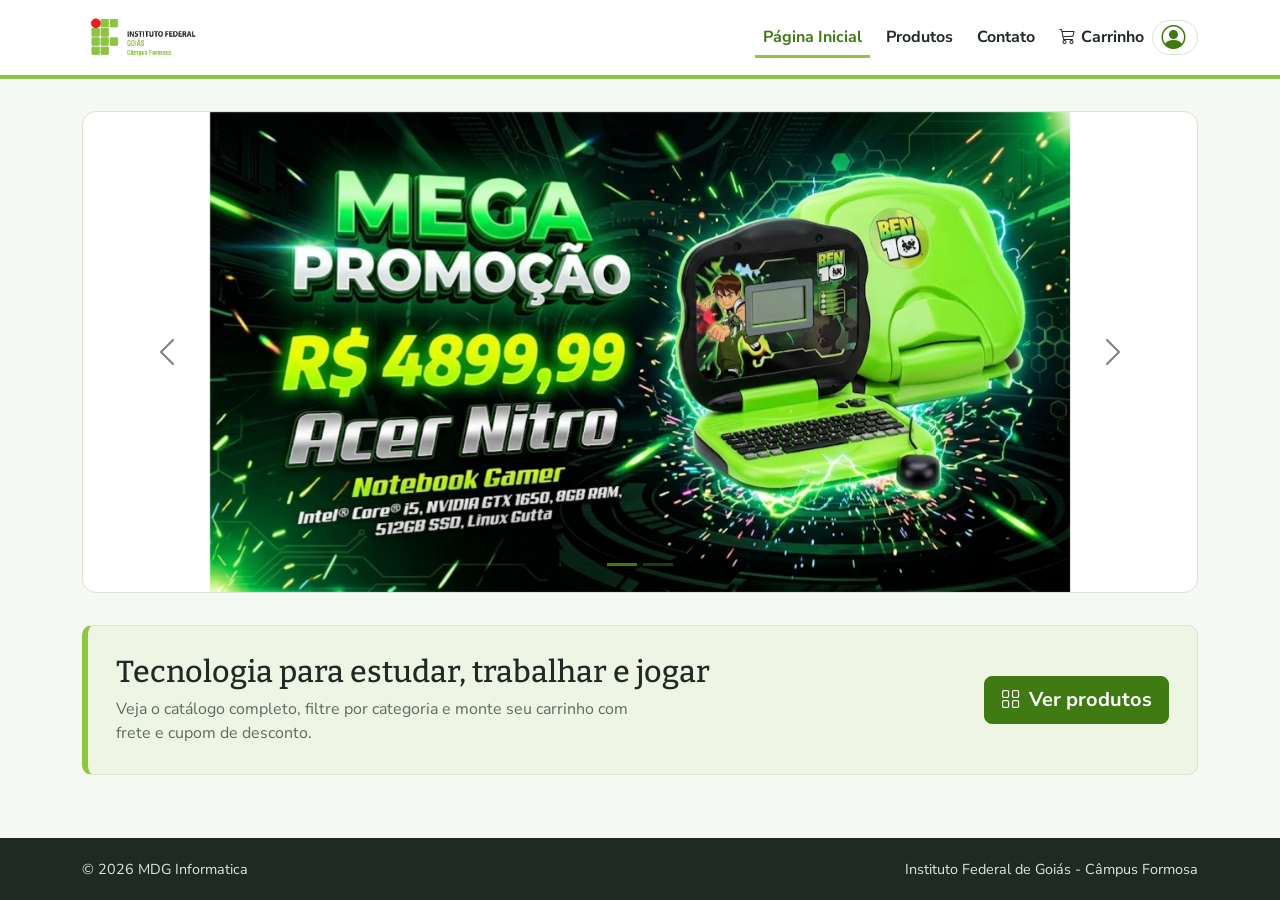
<file: meu-ecommerce/index.html>
<!DOCTYPE html>
<html lang="pt-BR">
<head>
    <meta charset="UTF-8">
    <meta name="viewport" content="width=device-width, initial-scale=1.0">
    <title>Página Inicial - MDG Informatica</title>
    <link href="https://cdn.jsdelivr.net/npm/bootstrap@5.3.3/dist/css/bootstrap.min.css" rel="stylesheet">
    <link href="https://cdn.jsdelivr.net/npm/bootstrap-icons@1.11.3/font/bootstrap-icons.min.css" rel="stylesheet">
    <link rel="preconnect" href="https://fonts.googleapis.com">
    <link rel="preconnect" href="https://fonts.gstatic.com" crossorigin>
    <link href="https://fonts.googleapis.com/css2?family=Bitter:wght@600;700&family=Nunito+Sans:wght@400;600;700&display=swap" rel="stylesheet">
    <link href="css/styles.css" rel="stylesheet">
</head>
<body data-pagina="index">
    <header id="cabecalho"></header>

    <main class="container conteudo">
        <section class="carrossel" aria-label="Destaques">
            <div id="carrossel-destaques" class="carousel slide" data-bs-ride="carousel">
                <div class="carousel-indicators">
                    <button type="button" data-bs-target="#carrossel-destaques" data-bs-slide-to="0" class="active" aria-current="true" aria-label="Destaque 1"></button>
                    <button type="button" data-bs-target="#carrossel-destaques" data-bs-slide-to="1" aria-label="Destaque 2"></button>
                </div>
                <div class="carousel-inner">
                    <div class="carousel-item active" data-bs-interval="3500">
                        <img src="img/imgtela.jpg" class="d-block w-100" alt="Destaque da loja 1">
                    </div>
                    <div class="carousel-item" data-bs-interval="3500">
                        <img src="img/imgtela1.jpg" class="d-block w-100" alt="Destaque da loja 2">
                    </div>
                </div>
                <button class="carousel-control-prev" type="button" data-bs-target="#carrossel-destaques" data-bs-slide="prev">
                    <span class="carousel-control-prev-icon" aria-hidden="true"></span>
                    <span class="visually-hidden">Anterior</span>
                </button>
                <button class="carousel-control-next" type="button" data-bs-target="#carrossel-destaques" data-bs-slide="next">
                    <span class="carousel-control-next-icon" aria-hidden="true"></span>
                    <span class="visually-hidden">Próximo</span>
                </button>
            </div>
        </section>
        <section class="chamada-inicial">
            <div>
                <h1>Tecnologia para estudar, trabalhar e jogar</h1>
                <p>Veja o catálogo completo, filtre por categoria e monte seu carrinho com frete e cupom de desconto.</p>
            </div>
            <a class="btn btn-mdg btn-lg" href="produtos.html"><i class="bi bi-grid me-2"></i>Ver produtos</a>
        </section>
    </main>

    <footer id="rodape" class="rodape"></footer>

    <script src="https://cdn.jsdelivr.net/npm/bootstrap@5.3.3/dist/js/bootstrap.bundle.min.js"></script>
    <script src="js/scripts.js"></script>
    <script>
        document.addEventListener('DOMContentLoaded', iniciarPagina);
    </script>
</body>
</html>
</file>
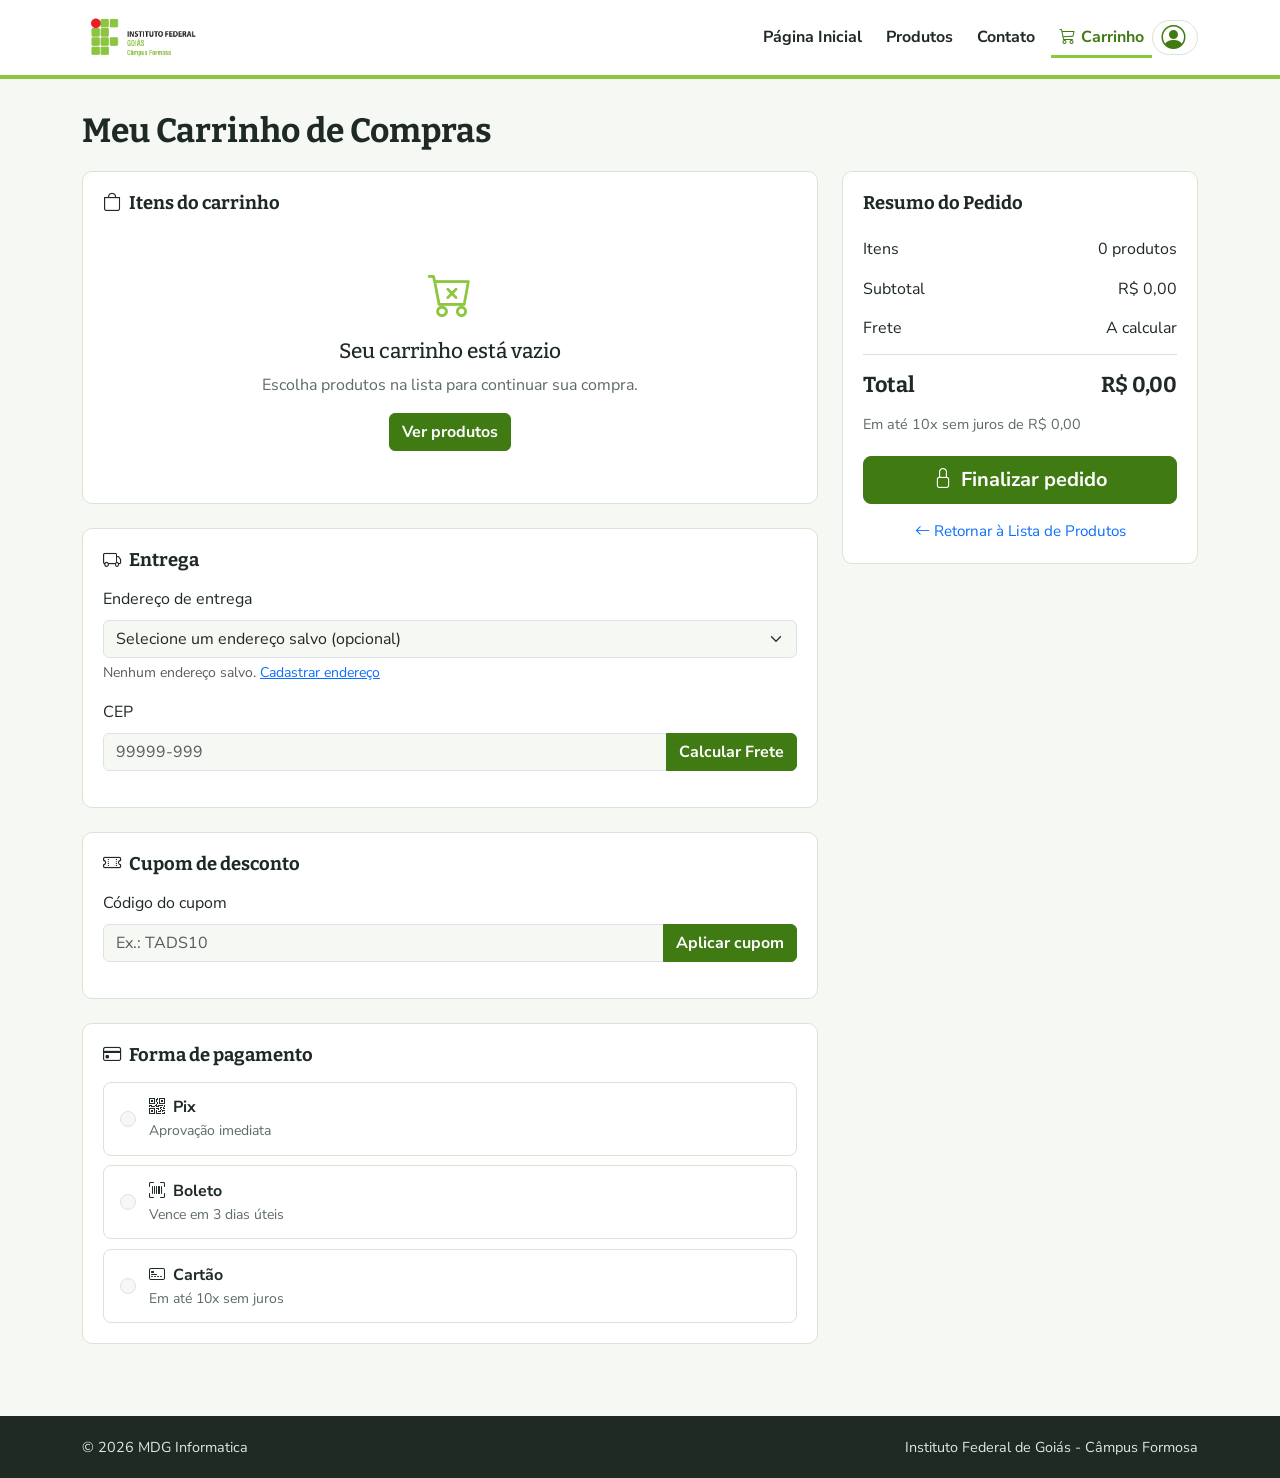
<file: meu-ecommerce/carrinho.html>
<!DOCTYPE html>
<html lang="pt-BR">
<head>
    <meta charset="UTF-8">
    <meta name="viewport" content="width=device-width, initial-scale=1.0">
    <title>Carrinho - MDG Informatica</title>
    <link href="https://cdn.jsdelivr.net/npm/bootstrap@5.3.3/dist/css/bootstrap.min.css" rel="stylesheet">
    <link href="https://cdn.jsdelivr.net/npm/bootstrap-icons@1.11.3/font/bootstrap-icons.min.css" rel="stylesheet">
    <link rel="preconnect" href="https://fonts.googleapis.com">
    <link rel="preconnect" href="https://fonts.gstatic.com" crossorigin>
    <link href="https://fonts.googleapis.com/css2?family=Bitter:wght@600;700&family=Nunito+Sans:wght@400;600;700&display=swap" rel="stylesheet">
    <link href="css/styles.css" rel="stylesheet">
</head>
<body data-pagina="carrinho">
    <header id="cabecalho"></header>

    <main class="container conteudo">
        <h1 class="titulo-pagina">Meu Carrinho de Compras</h1>

        <div class="row g-4">
            <div class="col-lg-8">
                <section class="painel mb-4" aria-labelledby="titulo-itens">
                    <h2 class="titulo-painel" id="titulo-itens"><i class="bi bi-bag me-2"></i>Itens do carrinho</h2>
                    <div id="lista-carrinho"></div>
                </section>

                <section class="painel mb-4" aria-labelledby="titulo-entrega">
                    <h2 class="titulo-painel" id="titulo-entrega"><i class="bi bi-truck me-2"></i>Entrega</h2>
                    <div class="mb-3">
                        <label for="endereco-entrega" class="form-label">Endereço de entrega</label>
                        <select id="endereco-entrega" class="form-select">
                            <option value="">Selecione um endereço salvo (opcional)</option>
                        </select>
                        <div class="form-text" id="dica-enderecos">Nenhum endereço salvo. <a href="enderecos.html">Cadastrar endereço</a></div>
                    </div>
                    <label for="cep-entrega" class="form-label">CEP</label>
                    <div class="input-group">
                        <input type="text" id="cep-entrega" class="form-control" placeholder="99999-999" inputmode="numeric" maxlength="9" autocomplete="postal-code">
                        <button type="button" class="btn btn-mdg" id="botao-calcular-frete">Calcular Frete</button>
                    </div>
                    <div id="alerta-frete" class="mt-3" aria-live="polite"></div>
                    <div id="opcoes-frete" class="lista-opcoes mt-3"></div>
                </section>

                <section class="painel mb-4" aria-labelledby="titulo-cupom">
                    <h2 class="titulo-painel" id="titulo-cupom"><i class="bi bi-ticket-perforated me-2"></i>Cupom de desconto</h2>
                    <label for="campo-cupom" class="form-label">Código do cupom</label>
                    <div class="input-group">
                        <input type="text" id="campo-cupom" class="form-control" placeholder="Ex.: TADS10" autocomplete="off">
                        <button type="button" class="btn btn-mdg" id="botao-aplicar-cupom">Aplicar cupom</button>
                    </div>
                    <div id="alerta-cupom" class="mt-3" aria-live="polite"></div>
                    <div id="cupom-aplicado" class="cupom-aplicado mt-3" hidden>
                        <span><i class="bi bi-check-circle-fill me-2"></i><span id="cupom-aplicado-texto"></span></span>
                        <button type="button" class="btn btn-link btn-sm text-danger p-0" id="botao-remover-cupom">Remover cupom</button>
                    </div>
                </section>

                <section class="painel mb-4" aria-labelledby="titulo-pagamento">
                    <h2 class="titulo-painel" id="titulo-pagamento"><i class="bi bi-credit-card me-2"></i>Forma de pagamento</h2>
                    <div class="lista-opcoes">
                        <label class="opcao-selecionavel" for="pagamento-pix">
                            <input class="form-check-input" type="radio" name="pagamento" id="pagamento-pix" value="pix">
                            <span class="opcao-texto"><strong><i class="bi bi-qr-code me-2"></i>Pix</strong><small>Aprovação imediata</small></span>
                        </label>
                        <label class="opcao-selecionavel" for="pagamento-boleto">
                            <input class="form-check-input" type="radio" name="pagamento" id="pagamento-boleto" value="boleto">
                            <span class="opcao-texto"><strong><i class="bi bi-upc-scan me-2"></i>Boleto</strong><small>Vence em 3 dias úteis</small></span>
                        </label>
                        <label class="opcao-selecionavel" for="pagamento-cartao">
                            <input class="form-check-input" type="radio" name="pagamento" id="pagamento-cartao" value="cartao">
                            <span class="opcao-texto"><strong><i class="bi bi-credit-card-2-front me-2"></i>Cartão</strong><small>Em até 10x sem juros</small></span>
                        </label>
                    </div>
                    <div id="area-cartao" class="mt-3" hidden>
                        <label for="numero-cartao" class="form-label">Número do cartão</label>
                        <input type="text" id="numero-cartao" class="form-control" placeholder="0000 0000 0000 0000" inputmode="numeric" autocomplete="cc-number">
                    </div>
                </section>
            </div>

            <aside class="col-lg-4">
                <section class="painel resumo-pedido" aria-labelledby="titulo-resumo">
                    <h2 class="titulo-painel" id="titulo-resumo">Resumo do Pedido</h2>
                    <div class="linha-resumo"><span>Itens</span><span id="resumo-quantidade">0 produtos</span></div>
                    <div class="linha-resumo"><span>Subtotal</span><span id="resumo-subtotal">R$ 0,00</span></div>
                    <div class="linha-resumo"><span>Frete</span><span id="resumo-frete">A calcular</span></div>
                    <div class="linha-resumo linha-desconto" id="linha-desconto" hidden><span id="resumo-desconto-rotulo">Desconto</span><span id="resumo-desconto">R$ 0,00</span></div>
                    <div class="linha-resumo linha-total"><span>Total</span><span id="resumo-total">R$ 0,00</span></div>
                    <p class="parcelamento" id="resumo-parcelas">Em até 10x sem juros de R$ 0,00</p>
                    <div id="alerta-checkout" aria-live="polite"></div>
                    <button type="button" class="btn btn-mdg btn-lg w-100 mb-3" id="botao-finalizar"><i class="bi bi-lock me-2"></i>Finalizar pedido</button>
                    <a href="produtos.html" class="link-voltar"><i class="bi bi-arrow-left me-1"></i>Retornar à Lista de Produtos</a>
                </section>
            </aside>
        </div>
    </main>

    <footer id="rodape" class="rodape"></footer>

    <script src="https://cdn.jsdelivr.net/npm/bootstrap@5.3.3/dist/js/bootstrap.bundle.min.js"></script>
    <script src="js/scripts.js"></script>
    <script>
        document.addEventListener('DOMContentLoaded', iniciarPagina);
    </script>
</body>
</html>
</file>
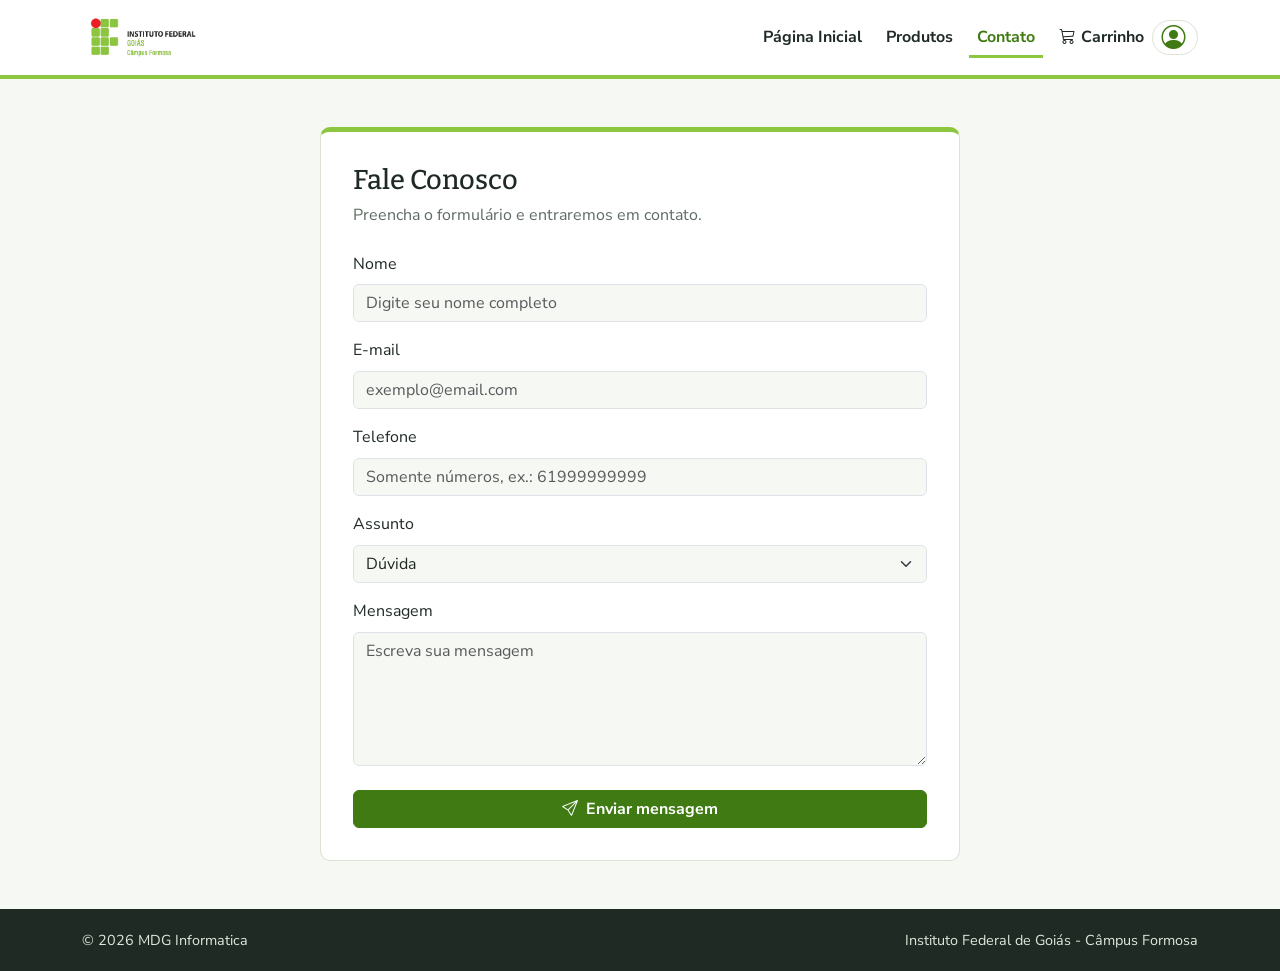
<file: meu-ecommerce/contato.html>
<!DOCTYPE html>
<html lang="pt-BR">
<head>
    <meta charset="UTF-8">
    <meta name="viewport" content="width=device-width, initial-scale=1.0">
    <title>Contato - MDG Informatica</title>
    <link href="https://cdn.jsdelivr.net/npm/bootstrap@5.3.3/dist/css/bootstrap.min.css" rel="stylesheet">
    <link href="https://cdn.jsdelivr.net/npm/bootstrap-icons@1.11.3/font/bootstrap-icons.min.css" rel="stylesheet">
    <link rel="preconnect" href="https://fonts.googleapis.com">
    <link rel="preconnect" href="https://fonts.gstatic.com" crossorigin>
    <link href="https://fonts.googleapis.com/css2?family=Bitter:wght@600;700&family=Nunito+Sans:wght@400;600;700&display=swap" rel="stylesheet">
    <link href="css/styles.css" rel="stylesheet">
</head>
<body data-pagina="contato">
    <header id="cabecalho"></header>

    <main class="container conteudo">
        <section class="caixa-formulario caixa-larga">
            <h1>Fale Conosco</h1>
            <p class="subtitulo">Preencha o formulário e entraremos em contato.</p>
            <form action="sucesso-contato.html" method="GET">
                <div class="mb-3">
                    <label for="nome" class="form-label">Nome</label>
                    <input type="text" id="nome" name="nome" class="form-control" placeholder="Digite seu nome completo" required>
                </div>
                <div class="mb-3">
                    <label for="email" class="form-label">E-mail</label>
                    <input type="email" id="email" name="email" class="form-control" placeholder="exemplo@email.com" required>
                </div>
                <div class="mb-3">
                    <label for="telefone" class="form-label">Telefone</label>
                    <input type="tel" id="telefone" name="telefone" class="form-control" placeholder="Somente números, ex.: 61999999999" pattern="[0-9]{10,11}">
                </div>
                <div class="mb-3">
                    <label for="assunto" class="form-label">Assunto</label>
                    <select id="assunto" name="assunto" class="form-select">
                        <option value="duvida">Dúvida</option>
                        <option value="sugestao">Sugestão</option>
                        <option value="reclamacao">Reclamação</option>
                        <option value="outro">Outro</option>
                    </select>
                </div>
                <div class="mb-4">
                    <label for="mensagem" class="form-label">Mensagem</label>
                    <textarea id="mensagem" name="mensagem" rows="5" class="form-control" placeholder="Escreva sua mensagem" required></textarea>
                </div>
                <button type="submit" class="btn btn-mdg w-100"><i class="bi bi-send me-2"></i>Enviar mensagem</button>
            </form>
        </section>
    </main>

    <footer id="rodape" class="rodape"></footer>

    <script src="https://cdn.jsdelivr.net/npm/bootstrap@5.3.3/dist/js/bootstrap.bundle.min.js"></script>
    <script src="js/scripts.js"></script>
    <script>
        document.addEventListener('DOMContentLoaded', iniciarPagina);
    </script>
</body>
</html>
</file>
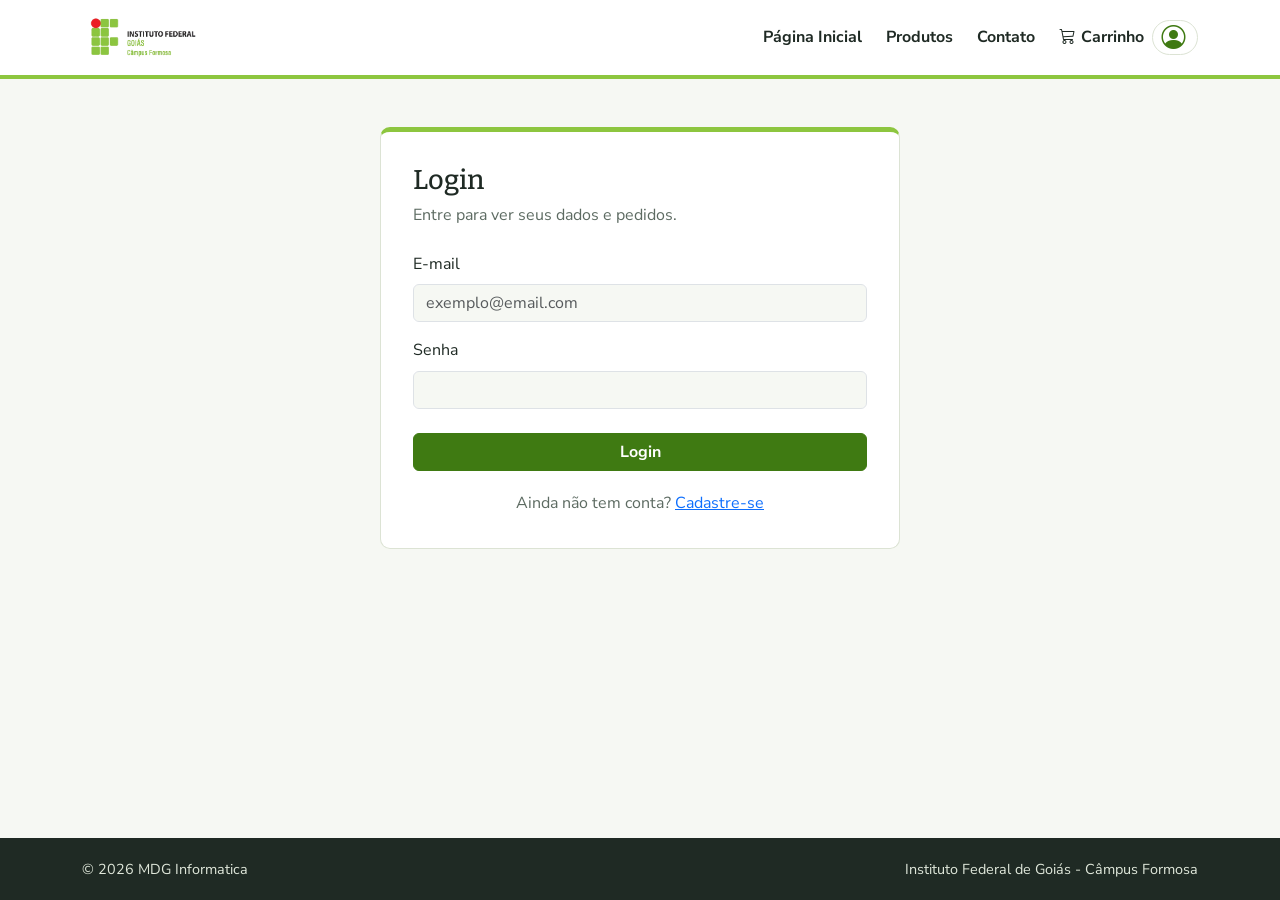
<file: meu-ecommerce/dados_pessoais.html>
<!DOCTYPE html>
<html lang="pt-BR">
<head>
    <meta charset="UTF-8">
    <meta name="viewport" content="width=device-width, initial-scale=1.0">
    <title>Meus Dados - MDG Informatica</title>
    <link href="https://cdn.jsdelivr.net/npm/bootstrap@5.3.3/dist/css/bootstrap.min.css" rel="stylesheet">
    <link href="https://cdn.jsdelivr.net/npm/bootstrap-icons@1.11.3/font/bootstrap-icons.min.css" rel="stylesheet">
    <link rel="preconnect" href="https://fonts.googleapis.com">
    <link rel="preconnect" href="https://fonts.gstatic.com" crossorigin>
    <link href="https://fonts.googleapis.com/css2?family=Bitter:wght@600;700&family=Nunito+Sans:wght@400;600;700&display=swap" rel="stylesheet">
    <link href="css/styles.css" rel="stylesheet">
</head>
<body data-pagina="dados_pessoais">
    <header id="cabecalho"></header>

    <main class="container conteudo">
        <section class="caixa-formulario">
            <h1>Meus Dados</h1>
            <p class="subtitulo">Atualize seu nome e e-mail.</p>
            <div id="alertas" aria-live="polite"></div>
            <form id="formulario-dados" novalidate>
                <div class="mb-3">
                    <label for="nome" class="form-label">Nome completo</label>
                    <input type="text" id="nome" name="nome" class="form-control" autocomplete="name">
                </div>
                <div class="mb-4">
                    <label for="email" class="form-label">E-mail</label>
                    <input type="email" id="email" name="email" class="form-control" autocomplete="email">
                </div>
                <button type="submit" class="btn btn-mdg w-100">Alterar meus dados</button>
            </form>
            <p class="rodape-formulario"><a href="enderecos.html"><i class="bi bi-geo-alt me-1"></i>Meus Endereços</a></p>
        </section>
    </main>

    <footer id="rodape" class="rodape"></footer>

    <script src="https://cdn.jsdelivr.net/npm/bootstrap@5.3.3/dist/js/bootstrap.bundle.min.js"></script>
    <script src="js/scripts.js"></script>
    <script>
        document.addEventListener('DOMContentLoaded', iniciarPagina);
    </script>
</body>
</html>
</file>
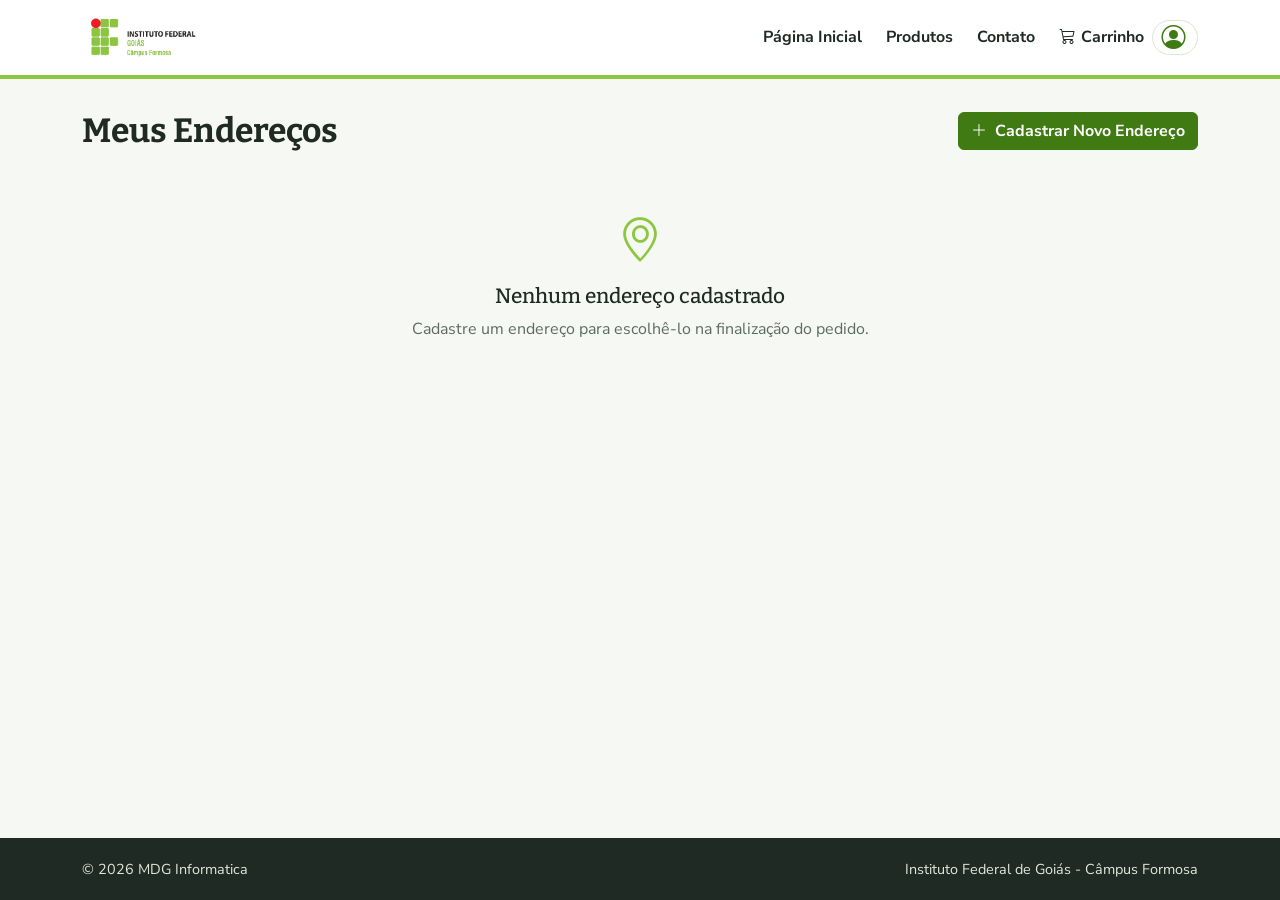
<file: meu-ecommerce/enderecos.html>
<!DOCTYPE html>
<html lang="pt-BR">
<head>
    <meta charset="UTF-8">
    <meta name="viewport" content="width=device-width, initial-scale=1.0">
    <title>Meus Endereços - MDG Informatica</title>
    <link href="https://cdn.jsdelivr.net/npm/bootstrap@5.3.3/dist/css/bootstrap.min.css" rel="stylesheet">
    <link href="https://cdn.jsdelivr.net/npm/bootstrap-icons@1.11.3/font/bootstrap-icons.min.css" rel="stylesheet">
    <link rel="preconnect" href="https://fonts.googleapis.com">
    <link rel="preconnect" href="https://fonts.gstatic.com" crossorigin>
    <link href="https://fonts.googleapis.com/css2?family=Bitter:wght@600;700&family=Nunito+Sans:wght@400;600;700&display=swap" rel="stylesheet">
    <link href="css/styles.css" rel="stylesheet">
</head>
<body data-pagina="enderecos">
    <header id="cabecalho"></header>

    <main class="container conteudo">
        <div class="d-flex flex-wrap justify-content-between align-items-center gap-3 mb-4">
            <h1 class="titulo-pagina mb-0">Meus Endereços</h1>
            <button type="button" class="btn btn-mdg" data-bs-toggle="modal" data-bs-target="#modal-endereco">
                <i class="bi bi-plus-lg me-2"></i>Cadastrar Novo Endereço
            </button>
        </div>
        <div id="lista-enderecos" class="lista-cartoes"></div>

        <div class="modal fade" id="modal-endereco" tabindex="-1" aria-labelledby="titulo-modal-endereco" aria-hidden="true">
            <div class="modal-dialog modal-dialog-centered">
                <form class="modal-content" id="formulario-endereco">
                    <div class="modal-header">
                        <h2 class="modal-title h5" id="titulo-modal-endereco">Cadastrar novo endereço</h2>
                        <button type="button" class="btn-close" data-bs-dismiss="modal" aria-label="Fechar"></button>
                    </div>
                    <div class="modal-body">
                        <div class="mb-3">
                            <label for="endereco-cep" class="form-label">CEP</label>
                            <input type="text" id="endereco-cep" name="cep" class="form-control" placeholder="99999-999" inputmode="numeric" maxlength="9" required>
                            <div class="form-text" id="status-cep" role="status" aria-live="polite"></div>
                        </div>
                        <div class="mb-3">
                            <label for="endereco-rua" class="form-label">Rua</label>
                            <input type="text" id="endereco-rua" name="rua" class="form-control" required>
                        </div>
                        <div class="row g-3">
                            <div class="col-4">
                                <label for="endereco-numero" class="form-label">Número</label>
                                <input type="text" id="endereco-numero" name="numero" class="form-control" required>
                            </div>
                            <div class="col-8">
                                <label for="endereco-cidade" class="form-label">Cidade/Estado</label>
                                <input type="text" id="endereco-cidade" name="cidadeEstado" class="form-control" placeholder="Formosa/GO" required>
                            </div>
                        </div>
                    </div>
                    <div class="modal-footer">
                        <button type="button" class="btn btn-outline-secondary" data-bs-dismiss="modal">Cancelar</button>
                        <button type="submit" class="btn btn-mdg">Salvar endereço</button>
                    </div>
                </form>
            </div>
        </div>
    </main>

    <footer id="rodape" class="rodape"></footer>

    <script src="https://cdn.jsdelivr.net/npm/bootstrap@5.3.3/dist/js/bootstrap.bundle.min.js"></script>
    <script src="js/scripts.js"></script>
    <script>
        document.addEventListener('DOMContentLoaded', iniciarPagina);
    </script>
</body>
</html>
</file>
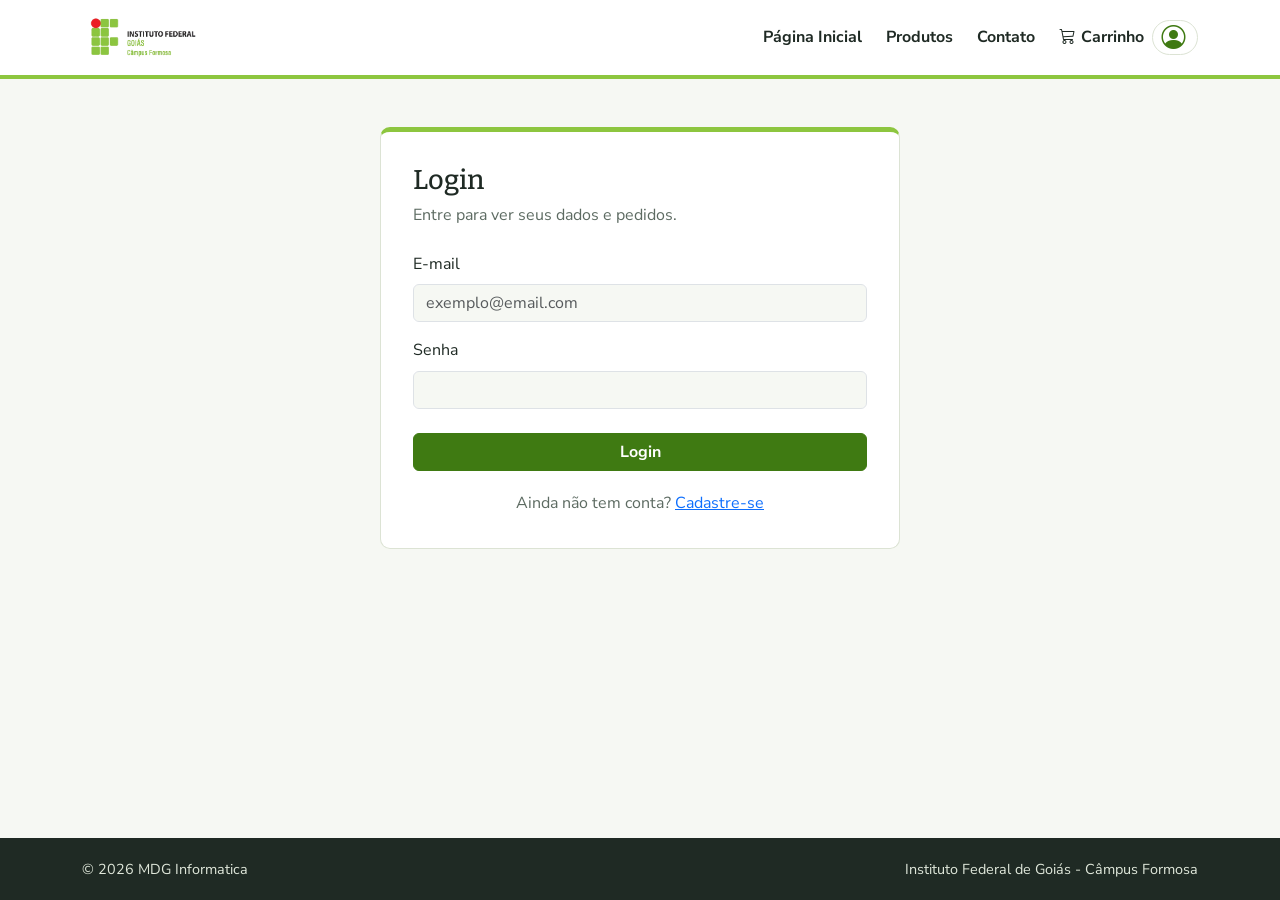
<file: meu-ecommerce/login.html>
<!DOCTYPE html>
<html lang="pt-BR">
<head>
    <meta charset="UTF-8">
    <meta name="viewport" content="width=device-width, initial-scale=1.0">
    <title>Login - MDG Informatica</title>
    <link href="https://cdn.jsdelivr.net/npm/bootstrap@5.3.3/dist/css/bootstrap.min.css" rel="stylesheet">
    <link href="https://cdn.jsdelivr.net/npm/bootstrap-icons@1.11.3/font/bootstrap-icons.min.css" rel="stylesheet">
    <link rel="preconnect" href="https://fonts.googleapis.com">
    <link rel="preconnect" href="https://fonts.gstatic.com" crossorigin>
    <link href="https://fonts.googleapis.com/css2?family=Bitter:wght@600;700&family=Nunito+Sans:wght@400;600;700&display=swap" rel="stylesheet">
    <link href="css/styles.css" rel="stylesheet">
</head>
<body data-pagina="login">
    <header id="cabecalho"></header>

    <main class="container conteudo">
        <section class="caixa-formulario">
            <h1>Login</h1>
            <p class="subtitulo">Entre para ver seus dados e pedidos.</p>
            <div id="alertas" aria-live="polite"></div>
            <form id="formulario-login" novalidate>
                <div class="mb-3">
                    <label for="email" class="form-label">E-mail</label>
                    <input type="text" id="email" name="email" class="form-control" placeholder="exemplo@email.com" autocomplete="username">
                </div>
                <div class="mb-4">
                    <label for="senha" class="form-label">Senha</label>
                    <input type="password" id="senha" name="senha" class="form-control" autocomplete="current-password">
                </div>
                <button type="submit" class="btn btn-mdg w-100">Login</button>
            </form>
            <p class="rodape-formulario">Ainda não tem conta? <a href="novo_usuario.html">Cadastre-se</a></p>
        </section>
    </main>

    <footer id="rodape" class="rodape"></footer>

    <script src="https://cdn.jsdelivr.net/npm/bootstrap@5.3.3/dist/js/bootstrap.bundle.min.js"></script>
    <script src="js/scripts.js"></script>
    <script>
        document.addEventListener('DOMContentLoaded', iniciarPagina);
    </script>
</body>
</html>
</file>
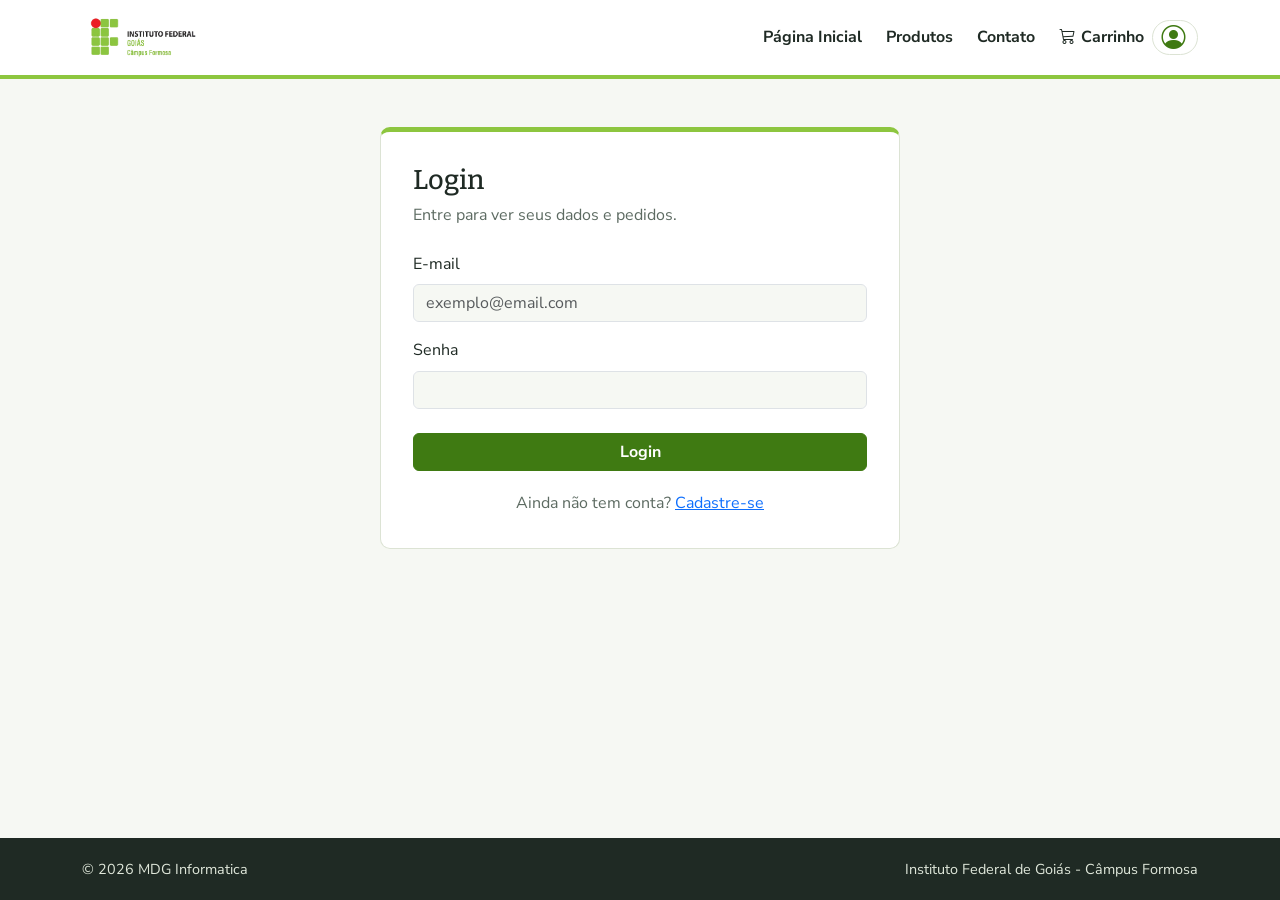
<file: meu-ecommerce/meus_pedidos.html>
<!DOCTYPE html>
<html lang="pt-BR">
<head>
    <meta charset="UTF-8">
    <meta name="viewport" content="width=device-width, initial-scale=1.0">
    <title>Meus Pedidos - MDG Informatica</title>
    <link href="https://cdn.jsdelivr.net/npm/bootstrap@5.3.3/dist/css/bootstrap.min.css" rel="stylesheet">
    <link href="https://cdn.jsdelivr.net/npm/bootstrap-icons@1.11.3/font/bootstrap-icons.min.css" rel="stylesheet">
    <link rel="preconnect" href="https://fonts.googleapis.com">
    <link rel="preconnect" href="https://fonts.gstatic.com" crossorigin>
    <link href="https://fonts.googleapis.com/css2?family=Bitter:wght@600;700&family=Nunito+Sans:wght@400;600;700&display=swap" rel="stylesheet">
    <link href="css/styles.css" rel="stylesheet">
</head>
<body data-pagina="meus_pedidos">
    <header id="cabecalho"></header>

    <main class="container conteudo">
        <h1 class="titulo-pagina">Meus Pedidos</h1>
        <div id="alertas" aria-live="polite"></div>
        <div id="lista-pedidos" class="lista-cartoes"></div>

        <details class="painel area-testes">
            <summary>Testar erros do cancelamento</summary>
            <p class="mb-3">Chama a API com protocolos especiais para simular as respostas de erro.</p>
            <div class="d-flex flex-wrap gap-2">
                <button type="button" class="btn btn-outline-secondary btn-sm" data-protocolo-teste="PED-0000">PED-0000 (404)</button>
                <button type="button" class="btn btn-outline-secondary btn-sm" data-protocolo-teste="PED-ENVIADO">PED-ENVIADO (422)</button>
                <button type="button" class="btn btn-outline-secondary btn-sm" data-protocolo-teste="">Sem protocolo (400)</button>
            </div>
        </details>
    </main>

    <footer id="rodape" class="rodape"></footer>

    <script src="https://cdn.jsdelivr.net/npm/bootstrap@5.3.3/dist/js/bootstrap.bundle.min.js"></script>
    <script src="js/scripts.js"></script>
    <script>
        document.addEventListener('DOMContentLoaded', iniciarPagina);
    </script>
</body>
</html>
</file>
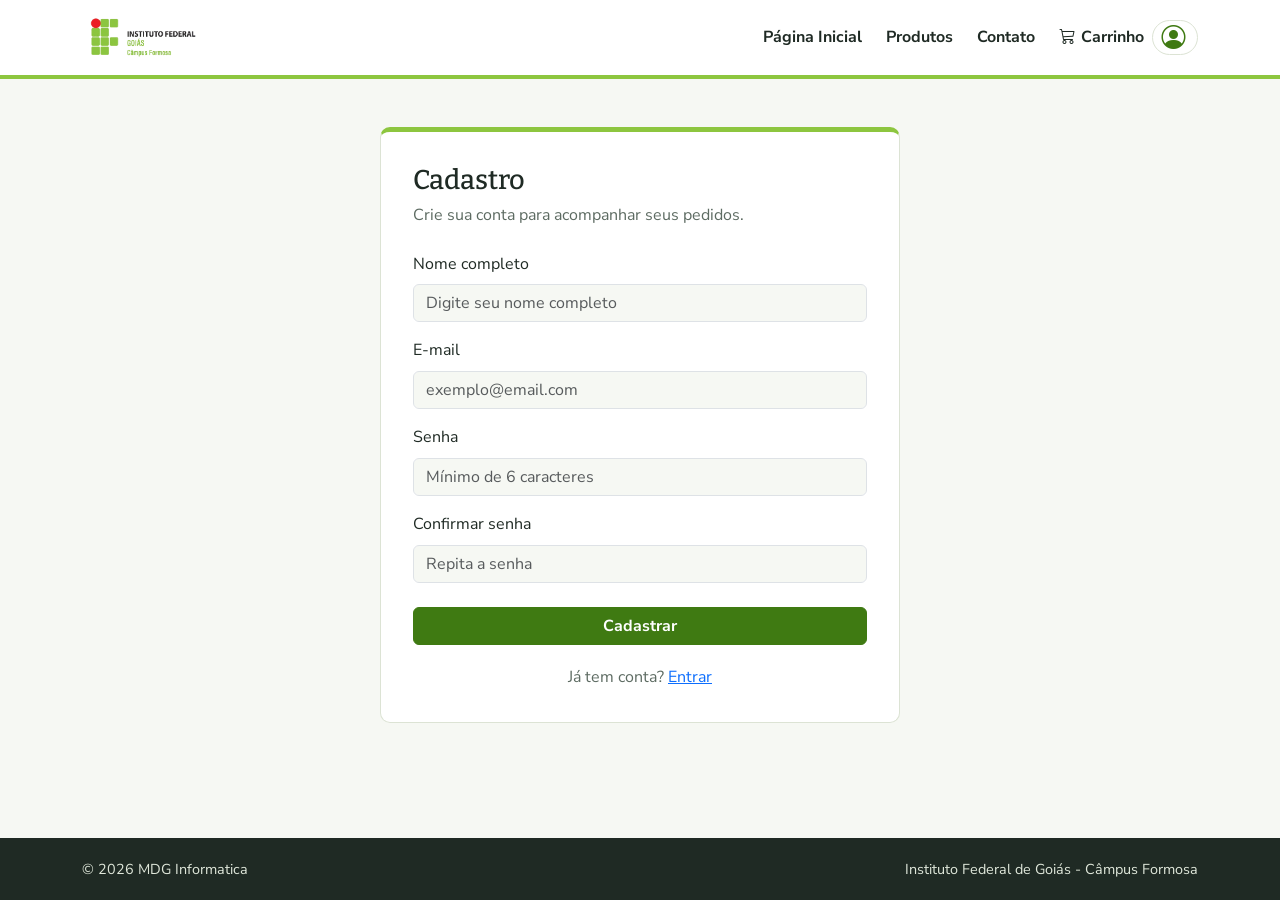
<file: meu-ecommerce/novo_usuario.html>
<!DOCTYPE html>
<html lang="pt-BR">
<head>
    <meta charset="UTF-8">
    <meta name="viewport" content="width=device-width, initial-scale=1.0">
    <title>Cadastro - MDG Informatica</title>
    <link href="https://cdn.jsdelivr.net/npm/bootstrap@5.3.3/dist/css/bootstrap.min.css" rel="stylesheet">
    <link href="https://cdn.jsdelivr.net/npm/bootstrap-icons@1.11.3/font/bootstrap-icons.min.css" rel="stylesheet">
    <link rel="preconnect" href="https://fonts.googleapis.com">
    <link rel="preconnect" href="https://fonts.gstatic.com" crossorigin>
    <link href="https://fonts.googleapis.com/css2?family=Bitter:wght@600;700&family=Nunito+Sans:wght@400;600;700&display=swap" rel="stylesheet">
    <link href="css/styles.css" rel="stylesheet">
</head>
<body data-pagina="novo_usuario">
    <header id="cabecalho"></header>

    <main class="container conteudo">
        <section class="caixa-formulario">
            <h1>Cadastro</h1>
            <p class="subtitulo">Crie sua conta para acompanhar seus pedidos.</p>
            <div id="alertas" aria-live="polite"></div>
            <form id="formulario-cadastro" novalidate>
                <div class="mb-3">
                    <label for="nome" class="form-label">Nome completo</label>
                    <input type="text" id="nome" name="nome" class="form-control" placeholder="Digite seu nome completo" autocomplete="name">
                </div>
                <div class="mb-3">
                    <label for="email" class="form-label">E-mail</label>
                    <input type="email" id="email" name="email" class="form-control" placeholder="exemplo@email.com" autocomplete="email">
                </div>
                <div class="mb-3">
                    <label for="senha" class="form-label">Senha</label>
                    <input type="password" id="senha" name="senha" class="form-control" placeholder="Mínimo de 6 caracteres" autocomplete="new-password">
                </div>
                <div class="mb-4">
                    <label for="confirmacaoSenha" class="form-label">Confirmar senha</label>
                    <input type="password" id="confirmacaoSenha" name="confirmacaoSenha" class="form-control" placeholder="Repita a senha" autocomplete="new-password">
                </div>
                <button type="submit" class="btn btn-mdg w-100">Cadastrar</button>
            </form>
            <p class="rodape-formulario">Já tem conta? <a href="login.html">Entrar</a></p>
        </section>
    </main>

    <footer id="rodape" class="rodape"></footer>

    <script src="https://cdn.jsdelivr.net/npm/bootstrap@5.3.3/dist/js/bootstrap.bundle.min.js"></script>
    <script src="js/scripts.js"></script>
    <script>
        document.addEventListener('DOMContentLoaded', iniciarPagina);
    </script>
</body>
</html>
</file>
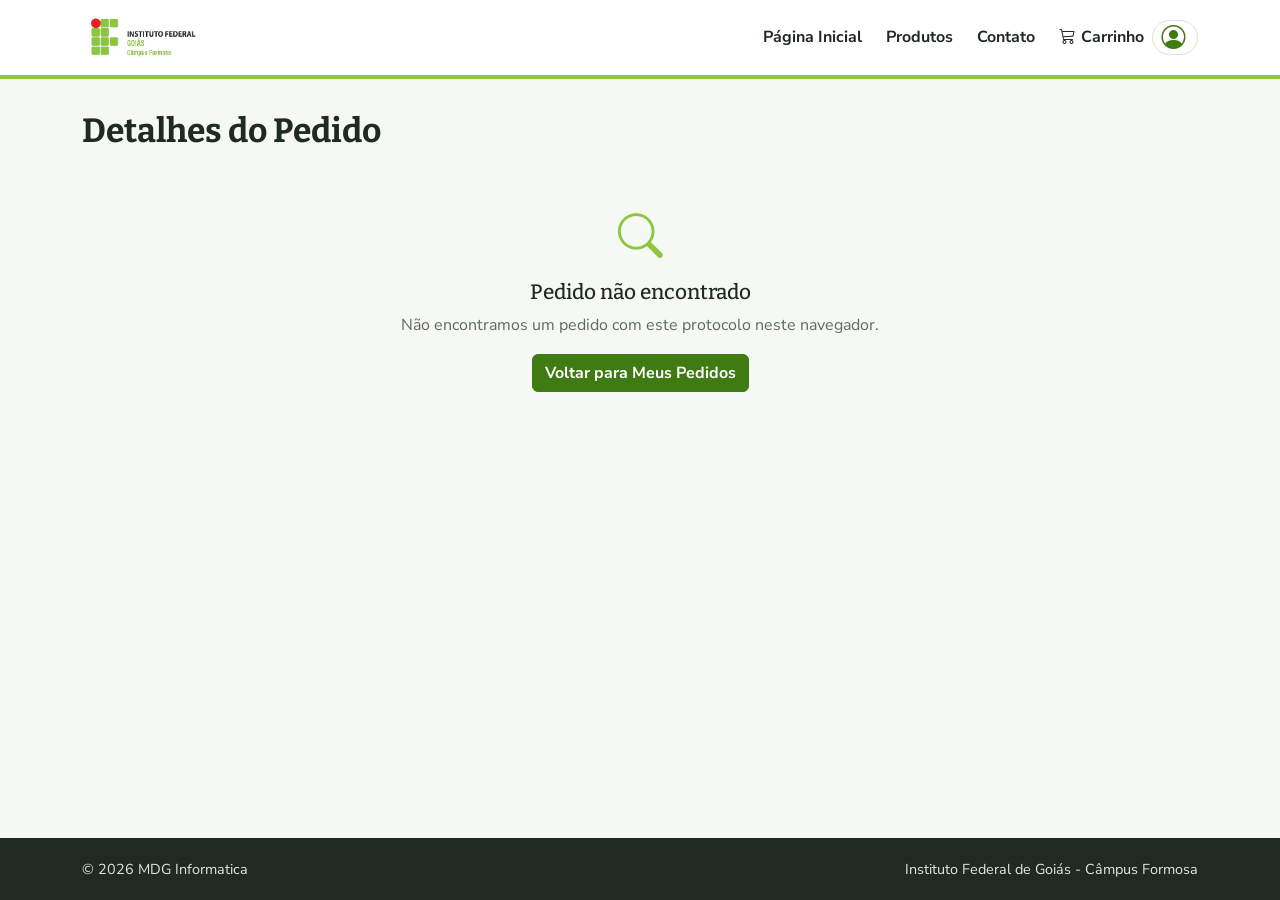
<file: meu-ecommerce/pedido.html>
<!DOCTYPE html>
<html lang="pt-BR">
<head>
    <meta charset="UTF-8">
    <meta name="viewport" content="width=device-width, initial-scale=1.0">
    <title>Detalhes do Pedido - MDG Informatica</title>
    <link href="https://cdn.jsdelivr.net/npm/bootstrap@5.3.3/dist/css/bootstrap.min.css" rel="stylesheet">
    <link href="https://cdn.jsdelivr.net/npm/bootstrap-icons@1.11.3/font/bootstrap-icons.min.css" rel="stylesheet">
    <link rel="preconnect" href="https://fonts.googleapis.com">
    <link rel="preconnect" href="https://fonts.gstatic.com" crossorigin>
    <link href="https://fonts.googleapis.com/css2?family=Bitter:wght@600;700&family=Nunito+Sans:wght@400;600;700&display=swap" rel="stylesheet">
    <link href="css/styles.css" rel="stylesheet">
</head>
<body data-pagina="pedido">
    <header id="cabecalho"></header>

    <main class="container conteudo">
        <h1 class="titulo-pagina">Detalhes do Pedido</h1>
        <div id="conteudo-pedido"></div>
    </main>

    <footer id="rodape" class="rodape"></footer>

    <script src="https://cdn.jsdelivr.net/npm/bootstrap@5.3.3/dist/js/bootstrap.bundle.min.js"></script>
    <script src="js/scripts.js"></script>
    <script>
        document.addEventListener('DOMContentLoaded', iniciarPagina);
    </script>
</body>
</html>
</file>
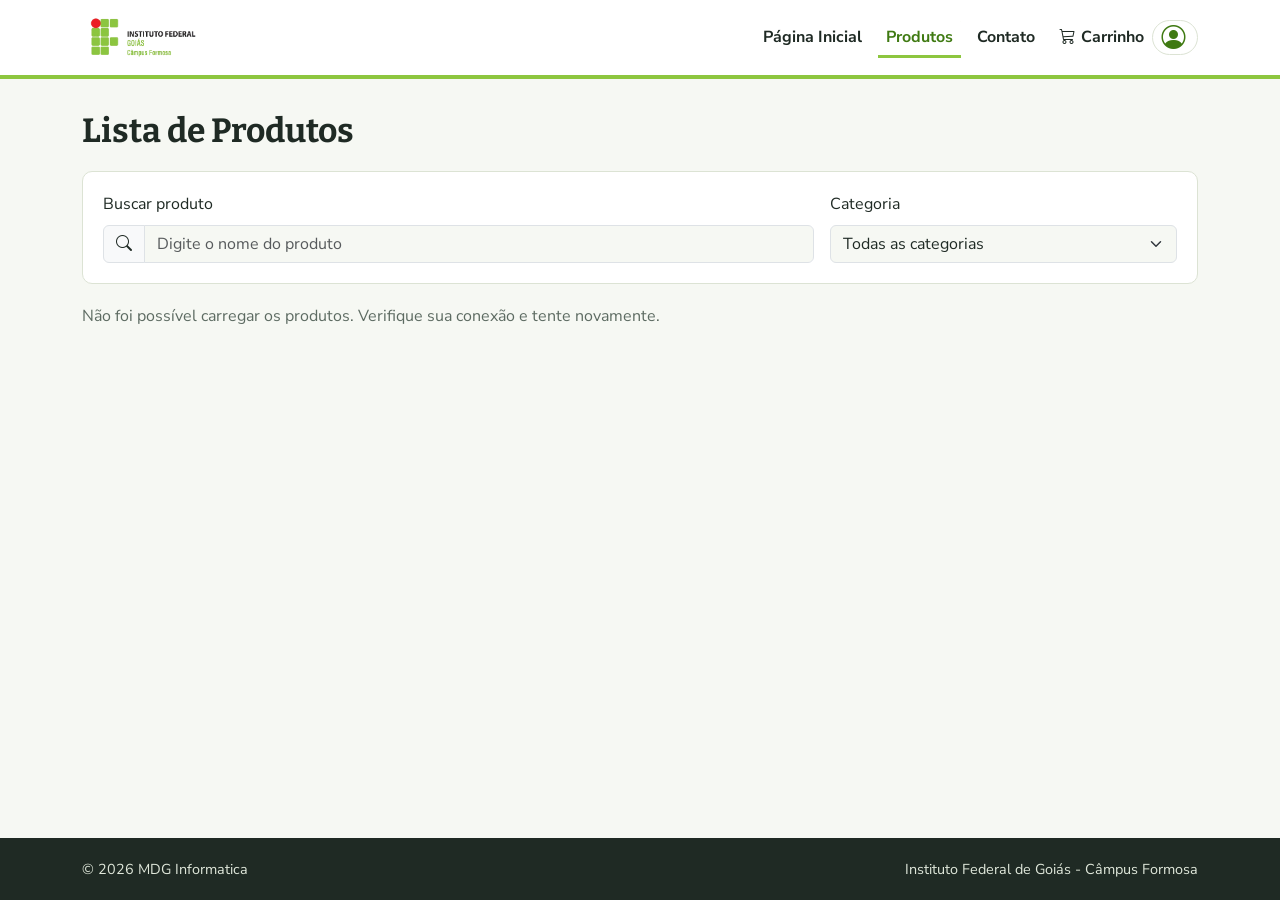
<file: meu-ecommerce/produtos.html>
<!DOCTYPE html>
<html lang="pt-BR">
<head>
    <meta charset="UTF-8">
    <meta name="viewport" content="width=device-width, initial-scale=1.0">
    <title>Produtos - MDG Informatica</title>
    <link href="https://cdn.jsdelivr.net/npm/bootstrap@5.3.3/dist/css/bootstrap.min.css" rel="stylesheet">
    <link href="https://cdn.jsdelivr.net/npm/bootstrap-icons@1.11.3/font/bootstrap-icons.min.css" rel="stylesheet">
    <link rel="preconnect" href="https://fonts.googleapis.com">
    <link rel="preconnect" href="https://fonts.gstatic.com" crossorigin>
    <link href="https://fonts.googleapis.com/css2?family=Bitter:wght@600;700&family=Nunito+Sans:wght@400;600;700&display=swap" rel="stylesheet">
    <link href="css/styles.css" rel="stylesheet">
</head>
<body data-pagina="produtos">
    <header id="cabecalho"></header>

    <main class="container conteudo">
        <h1 class="titulo-pagina">Lista de Produtos</h1>

        <form class="painel filtros-produtos" id="formulario-filtros" role="search" aria-label="Filtros de produtos">
            <div class="row g-3 align-items-end">
                <div class="col-md-8">
                    <label for="busca-produtos" class="form-label">Buscar produto</label>
                    <div class="input-group">
                        <span class="input-group-text"><i class="bi bi-search"></i></span>
                        <input type="search" id="busca-produtos" class="form-control" placeholder="Digite o nome do produto" autocomplete="off">
                    </div>
                </div>
                <div class="col-md-4">
                    <label for="categoria-produtos" class="form-label">Categoria</label>
                    <select id="categoria-produtos" class="form-select">
                        <option value="">Todas as categorias</option>
                        <option value="Vestuário">Vestuário</option>
                        <option value="Eletrônicos">Eletrônicos</option>
                        <option value="Calçados">Calçados</option>
                        <option value="Eletrodomésticos">Eletrodomésticos</option>
                        <option value="Acessórios">Acessórios</option>
                        <option value="Móveis">Móveis</option>
                    </select>
                </div>
            </div>
        </form>

        <p id="mensagem-produtos" class="mensagem-lista" role="status" aria-live="polite">Carregando produtos...</p>
        <div class="grade-produtos" id="lista-produtos"></div>
    </main>

    <footer id="rodape" class="rodape"></footer>

    <script src="https://cdn.jsdelivr.net/npm/bootstrap@5.3.3/dist/js/bootstrap.bundle.min.js"></script>
    <script src="js/scripts.js"></script>
    <script>
        document.addEventListener('DOMContentLoaded', iniciarPagina);
    </script>
</body>
</html>
</file>
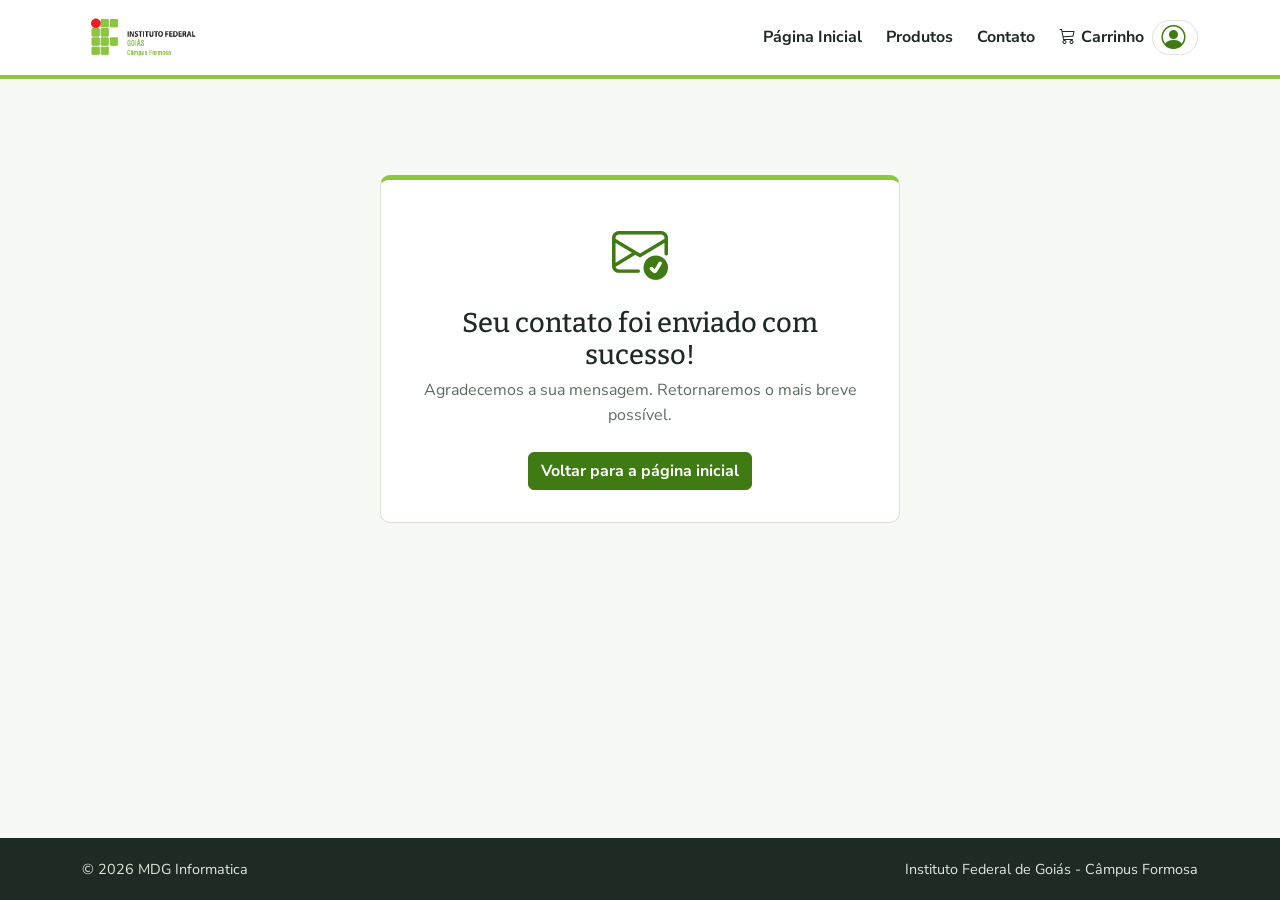
<file: meu-ecommerce/sucesso-contato.html>
<!DOCTYPE html>
<html lang="pt-BR">
<head>
    <meta charset="UTF-8">
    <meta name="viewport" content="width=device-width, initial-scale=1.0">
    <title>Contato enviado - MDG Informatica</title>
    <link href="https://cdn.jsdelivr.net/npm/bootstrap@5.3.3/dist/css/bootstrap.min.css" rel="stylesheet">
    <link href="https://cdn.jsdelivr.net/npm/bootstrap-icons@1.11.3/font/bootstrap-icons.min.css" rel="stylesheet">
    <link rel="preconnect" href="https://fonts.googleapis.com">
    <link rel="preconnect" href="https://fonts.gstatic.com" crossorigin>
    <link href="https://fonts.googleapis.com/css2?family=Bitter:wght@600;700&family=Nunito+Sans:wght@400;600;700&display=swap" rel="stylesheet">
    <link href="css/styles.css" rel="stylesheet">
</head>
<body data-pagina="sucesso_contato">
    <header id="cabecalho"></header>

    <main class="container conteudo">
        <section class="caixa-formulario caixa-sucesso">
            <i class="bi bi-envelope-check icone-grande" aria-hidden="true"></i>
            <h1 id="saudacao-contato">Seu contato foi enviado com sucesso!</h1>
            <p class="subtitulo">Agradecemos a sua mensagem. Retornaremos o mais breve possível.</p>
            <a class="btn btn-mdg" href="index.html">Voltar para a página inicial</a>
        </section>
    </main>

    <footer id="rodape" class="rodape"></footer>

    <script src="https://cdn.jsdelivr.net/npm/bootstrap@5.3.3/dist/js/bootstrap.bundle.min.js"></script>
    <script src="js/scripts.js"></script>
    <script>
        document.addEventListener('DOMContentLoaded', iniciarPagina);
    </script>
</body>
</html>
</file>
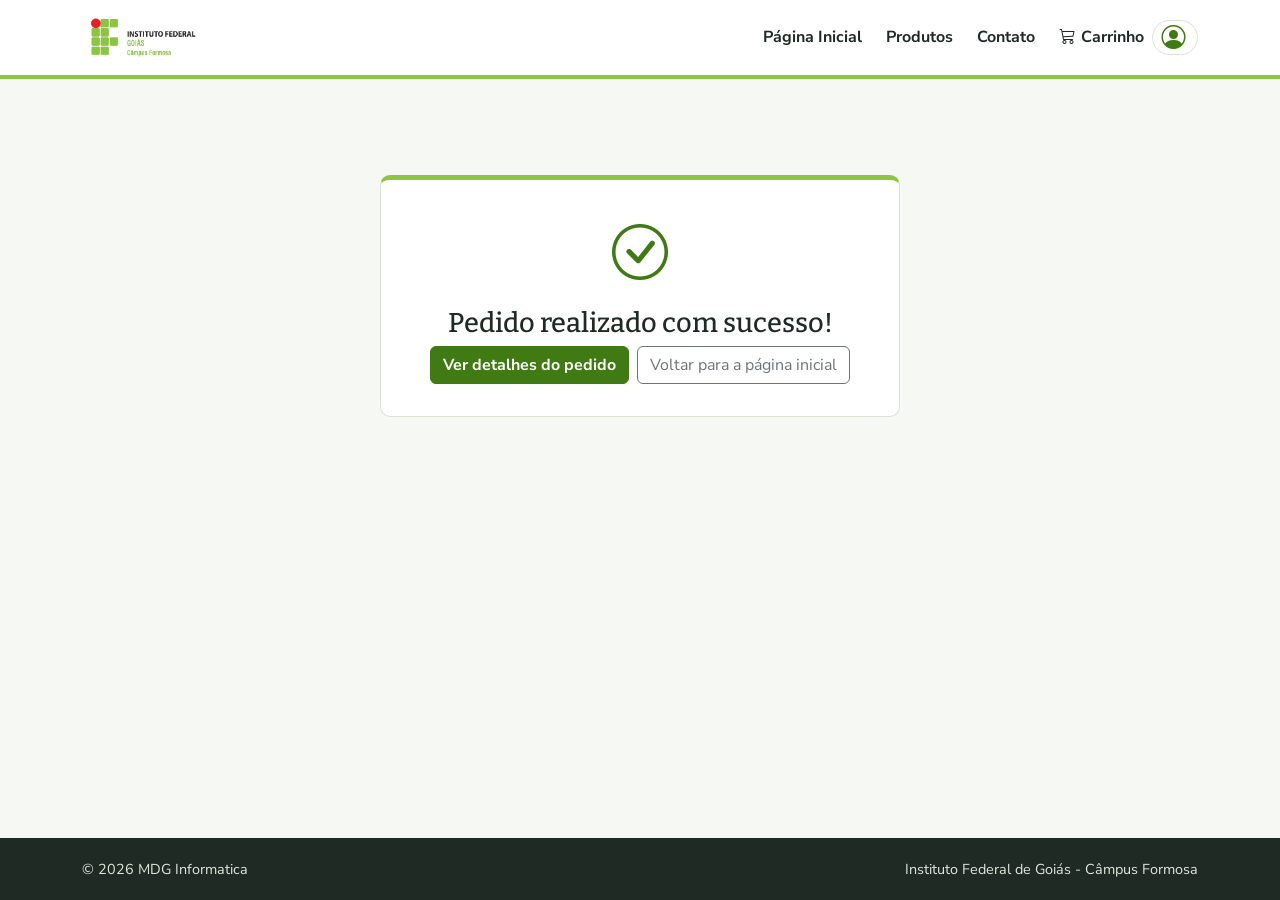
<file: meu-ecommerce/sucesso-pedido.html>
<!DOCTYPE html>
<html lang="pt-BR">
<head>
    <meta charset="UTF-8">
    <meta name="viewport" content="width=device-width, initial-scale=1.0">
    <title>Pedido realizado - MDG Informatica</title>
    <link href="https://cdn.jsdelivr.net/npm/bootstrap@5.3.3/dist/css/bootstrap.min.css" rel="stylesheet">
    <link href="https://cdn.jsdelivr.net/npm/bootstrap-icons@1.11.3/font/bootstrap-icons.min.css" rel="stylesheet">
    <link rel="preconnect" href="https://fonts.googleapis.com">
    <link rel="preconnect" href="https://fonts.gstatic.com" crossorigin>
    <link href="https://fonts.googleapis.com/css2?family=Bitter:wght@600;700&family=Nunito+Sans:wght@400;600;700&display=swap" rel="stylesheet">
    <link href="css/styles.css" rel="stylesheet">
</head>
<body data-pagina="sucesso_pedido">
    <header id="cabecalho"></header>

    <main class="container conteudo">
        <section class="caixa-formulario caixa-sucesso">
            <i class="bi bi-check-circle icone-grande" aria-hidden="true"></i>
            <h1>Pedido realizado com sucesso!</h1>
            <p class="subtitulo" id="dados-pedido">Protocolo do pedido: <strong id="protocolo-pedido"></strong></p>
            <div class="d-flex flex-wrap justify-content-center gap-2">
                <a class="btn btn-mdg" id="link-detalhes-pedido" href="meus_pedidos.html">Ver detalhes do pedido</a>
                <a class="btn btn-outline-secondary" href="index.html">Voltar para a página inicial</a>
            </div>
        </section>
    </main>

    <footer id="rodape" class="rodape"></footer>

    <script src="https://cdn.jsdelivr.net/npm/bootstrap@5.3.3/dist/js/bootstrap.bundle.min.js"></script>
    <script src="js/scripts.js"></script>
    <script>
        document.addEventListener('DOMContentLoaded', iniciarPagina);
    </script>
</body>
</html>
</file>
<file: meu-ecommerce/css/styles.css>
:root {
    --verde: #3f7a12;
    --verde-escuro: #2f5f0c;
    --verde-claro: #8dc63f;
    --verde-suave: #eef5e4;
    --vermelho: #d62828;
    --vermelho-suave: #fdecec;
    --grafite: #1f2a24;
    --cinza: #5d6b62;
    --borda: #dce3d4;
    --fundo: #f6f8f3;
    --branco: #ffffff;
    --raio: 10px;
    --fonte-titulo: 'Bitter', Georgia, 'Times New Roman', serif;
    --fonte-texto: 'Nunito Sans', system-ui, -apple-system, 'Segoe UI', Roboto, sans-serif;
    --bs-body-font-family: var(--fonte-texto);
    --bs-body-color: var(--grafite);
    --bs-body-bg: var(--fundo);
    --bs-link-color: var(--verde);
    --bs-link-hover-color: var(--verde-escuro);
}

[hidden] {
    display: none !important;
}

body {
    display: flex;
    flex-direction: column;
    min-height: 100vh;
    font-family: var(--fonte-texto);
    line-height: 1.55;
}

h1,
h2,
h3,
h4,
h5,
h6,
.navbar-brand {
    font-family: var(--fonte-titulo);
    color: var(--grafite);
}

:focus-visible {
    outline: 3px solid var(--verde-claro);
    outline-offset: 2px;
}

main.conteudo {
    flex: 1 0 auto;
    padding-top: 2rem;
    padding-bottom: 3rem;
}

.btn-mdg {
    --bs-btn-color: #fff;
    --bs-btn-bg: var(--verde);
    --bs-btn-border-color: var(--verde);
    --bs-btn-hover-color: #fff;
    --bs-btn-hover-bg: var(--verde-escuro);
    --bs-btn-hover-border-color: var(--verde-escuro);
    --bs-btn-active-color: #fff;
    --bs-btn-active-bg: var(--verde-escuro);
    --bs-btn-active-border-color: var(--verde-escuro);
    --bs-btn-disabled-color: #fff;
    --bs-btn-disabled-bg: #8a9a80;
    --bs-btn-disabled-border-color: #8a9a80;
    --bs-btn-focus-shadow-rgb: 141, 198, 63;
    font-weight: 700;
}

.form-control:focus,
.form-select:focus,
.form-check-input:focus {
    border-color: var(--verde);
    box-shadow: 0 0 0 0.25rem rgba(141, 198, 63, 0.35);
}

.form-check-input:checked {
    background-color: var(--verde);
    border-color: var(--verde);
}

#cabecalho {
    position: sticky;
    top: 0;
    z-index: 1030;
}

.barra-topo {
    background: var(--branco);
    border-bottom: 4px solid var(--verde-claro);
    padding-top: 0.4rem;
    padding-bottom: 0.4rem;
}

.barra-topo .nav-link {
    color: var(--grafite);
    font-weight: 700;
    padding: 0.5rem 0.75rem;
    border-radius: 8px;
}

.barra-topo .nav-link:hover {
    color: var(--verde);
    background: var(--verde-suave);
}

.barra-topo .nav-link.active {
    color: var(--verde);
    box-shadow: inset 0 -3px 0 var(--verde-claro);
    border-radius: 8px 8px 0 0;
}

.carrinho-link {
    display: inline-flex;
    align-items: center;
    gap: 0.4rem;
    position: relative;
}

.badge-carrinho {
    background: var(--vermelho);
    color: #fff;
    font-size: 0.7rem;
}

.carrinho-alvo {
    background: var(--verde-suave);
    outline: 2px dashed var(--verde);
    outline-offset: 2px;
}

.carrinho-adicionado i {
    animation: pulo-carrinho 0.5s ease;
}

@keyframes pulo-carrinho {
    30% {
        transform: scale(1.5) rotate(-8deg);
    }
}

.avatar-botao {
    display: inline-flex;
    align-items: center;
    color: var(--grafite);
    font-weight: 700;
    border: 1px solid var(--borda);
    border-radius: 999px;
    padding: 0.25rem 0.75rem 0.25rem 0.5rem;
}

.avatar-botao i {
    font-size: 1.5rem;
    line-height: 1;
    color: var(--verde);
}

.avatar-botao:hover,
.avatar-botao.show {
    background: var(--verde-suave);
    border-color: var(--verde-claro);
}

.dropdown-menu {
    border-color: var(--borda);
    border-radius: var(--raio);
}

.dropdown-item:active {
    background: var(--verde);
}

.titulo-pagina {
    font-size: clamp(1.6rem, 3vw, 2.1rem);
    font-weight: 700;
    margin-bottom: 1.25rem;
}

.titulo-painel {
    font-size: 1.15rem;
    font-weight: 700;
    margin-bottom: 1rem;
}

.painel {
    background: var(--branco);
    border: 1px solid var(--borda);
    border-radius: var(--raio);
    padding: 1.25rem;
}

.carrossel .carousel {
    border-radius: 14px;
    overflow: hidden;
    border: 1px solid var(--borda);
    background: var(--branco);
}

.carrossel .carousel-item img {
    height: clamp(200px, 42vw, 30rem);
    object-fit: contain;
}

.carrossel .carousel-control-prev-icon,
.carrossel .carousel-control-next-icon {
    filter: invert(1) grayscale(1);
}

.carrossel .carousel-indicators [data-bs-target] {
    background-color: var(--verde);
}

.chamada-inicial {
    display: flex;
    flex-wrap: wrap;
    align-items: center;
    justify-content: space-between;
    gap: 1.5rem;
    margin-top: 2rem;
    padding: 1.75rem;
    background: var(--verde-suave);
    border: 1px solid var(--borda);
    border-left: 6px solid var(--verde-claro);
    border-radius: var(--raio);
}

.chamada-inicial h1 {
    font-size: clamp(1.4rem, 2.6vw, 1.9rem);
    margin-bottom: 0.4rem;
}

.chamada-inicial p {
    margin: 0;
    max-width: 52ch;
    color: var(--cinza);
}

.filtros-produtos {
    margin-bottom: 1.25rem;
}

.mensagem-lista {
    color: var(--cinza);
    margin-bottom: 1rem;
}

.grade-produtos {
    display: grid;
    grid-template-columns: repeat(auto-fill, minmax(240px, 1fr));
    gap: 1.25rem;
}

.card-produto {
    display: flex;
    flex-direction: column;
    background: var(--branco);
    border: 1px solid var(--borda);
    border-radius: var(--raio);
    overflow: hidden;
    min-width: 0;
}

.card-produto-midia {
    position: relative;
    background: #fbfcf9;
    border-bottom: 1px solid var(--borda);
}

.card-produto-imagem {
    display: block;
    width: 100%;
    height: 210px;
    object-fit: contain;
    padding: 0.75rem;
    cursor: grab;
}

.card-produto-imagem.arrastando {
    opacity: 0.45;
    cursor: grabbing;
}

.card-esgotado .card-produto-imagem {
    filter: grayscale(1);
    opacity: 0.55;
    cursor: not-allowed;
}

.selo-esgotado {
    position: absolute;
    left: 0.75rem;
    top: 0.75rem;
    background: var(--vermelho);
    color: #fff;
    font-weight: 700;
    font-size: 0.8rem;
    padding: 0.2rem 0.6rem;
    border-radius: 999px;
}

.botao-favorito {
    position: absolute;
    right: 0.6rem;
    top: 0.6rem;
    width: 2.4rem;
    height: 2.4rem;
    display: inline-flex;
    align-items: center;
    justify-content: center;
    background: var(--branco);
    color: var(--vermelho);
    border: 1px solid var(--borda);
    border-radius: 50%;
    font-size: 1.1rem;
    cursor: pointer;
}

.botao-favorito:hover {
    background: var(--vermelho-suave);
    border-color: var(--vermelho);
}

.card-produto-corpo {
    display: flex;
    flex-direction: column;
    gap: 0.35rem;
    flex: 1;
    padding: 1rem;
}

.categoria-produto {
    color: var(--cinza);
    font-size: 0.85rem;
    font-weight: 600;
}

.nome-produto {
    font-size: 1.1rem;
    font-weight: 700;
    margin: 0;
}

.descricao-produto {
    color: var(--cinza);
    font-size: 0.9rem;
    margin: 0;
    display: -webkit-box;
    -webkit-line-clamp: 3;
    -webkit-box-orient: vertical;
    overflow: hidden;
}

.preco-produto {
    font-family: var(--fonte-titulo);
    font-size: 1.3rem;
    font-weight: 700;
    margin-top: 0.4rem;
}

.estoque-produto {
    font-size: 0.85rem;
    color: var(--verde);
    font-weight: 600;
    margin-bottom: 0.6rem;
}

.estoque-zerado {
    color: var(--vermelho);
}

.caixa-formulario {
    max-width: 520px;
    margin: 1rem auto 0;
    padding: 2rem;
    background: var(--branco);
    border: 1px solid var(--borda);
    border-top: 5px solid var(--verde-claro);
    border-radius: var(--raio);
}

.caixa-formulario.caixa-larga {
    max-width: 640px;
}

.caixa-formulario h1 {
    font-size: 1.7rem;
    margin-bottom: 0.4rem;
}

.caixa-formulario .subtitulo {
    color: var(--cinza);
    margin-bottom: 1.5rem;
}

.rodape-formulario {
    margin: 1.25rem 0 0;
    text-align: center;
    color: var(--cinza);
}

.caixa-sucesso {
    text-align: center;
    margin-top: 4rem;
}

.icone-grande {
    display: block;
    font-size: 3.5rem;
    color: var(--verde);
    margin-bottom: 0.5rem;
}

.item-carrinho {
    display: grid;
    grid-template-columns: 84px 1fr auto auto;
    align-items: center;
    gap: 1rem;
    padding: 1rem 0;
    border-bottom: 1px solid var(--borda);
}

.item-carrinho:first-child {
    padding-top: 0;
}

.item-carrinho:last-child {
    border-bottom: 0;
    padding-bottom: 0;
}

.item-carrinho-imagem {
    width: 84px;
    height: 84px;
    object-fit: contain;
    background: #fbfcf9;
    border: 1px solid var(--borda);
    border-radius: 8px;
    padding: 0.25rem;
}

.item-carrinho-info h2 {
    font-size: 1.05rem;
    margin-bottom: 0.2rem;
}

.item-carrinho-info p {
    margin: 0;
    color: var(--cinza);
    font-size: 0.9rem;
}

.item-carrinho-quantidade {
    width: 90px;
}

.item-carrinho-valor {
    display: flex;
    flex-direction: column;
    align-items: flex-end;
    gap: 0.25rem;
    min-width: 110px;
}

.item-pedido {
    grid-template-columns: 84px 1fr auto;
}

.estado-vazio {
    text-align: center;
    padding: 2rem 1rem;
    color: var(--cinza);
}

.estado-vazio i {
    display: block;
    font-size: 2.8rem;
    color: var(--verde-claro);
    margin-bottom: 0.5rem;
}

.estado-vazio h2 {
    font-size: 1.3rem;
    color: var(--grafite);
}

.lista-opcoes {
    display: grid;
    gap: 0.6rem;
}

.opcao-selecionavel {
    display: flex;
    align-items: center;
    gap: 0.8rem;
    padding: 0.8rem 1rem;
    border: 1px solid var(--borda);
    border-radius: 8px;
    cursor: pointer;
}

.opcao-selecionavel:hover {
    background: var(--verde-suave);
}

.opcao-selecionavel:has(input:checked) {
    border-color: var(--verde);
    background: var(--verde-suave);
}

.opcao-selecionavel .form-check-input {
    margin: 0;
    flex-shrink: 0;
}

.opcao-texto {
    display: flex;
    flex-direction: column;
    flex: 1;
}

.opcao-texto small {
    color: var(--cinza);
}

.opcao-valor {
    font-weight: 700;
}

.cupom-aplicado {
    display: flex;
    flex-wrap: wrap;
    justify-content: space-between;
    gap: 0.5rem;
    padding: 0.7rem 1rem;
    background: var(--verde-suave);
    border: 1px solid var(--verde-claro);
    border-radius: 8px;
    font-weight: 600;
}

.resumo-pedido {
    position: sticky;
    top: 1rem;
}

.linha-resumo {
    display: flex;
    justify-content: space-between;
    gap: 1rem;
    padding: 0.45rem 0;
}

.linha-desconto {
    color: var(--verde);
    font-weight: 700;
}

.linha-total {
    margin-top: 0.4rem;
    padding-top: 0.9rem;
    border-top: 1px solid var(--borda);
    font-family: var(--fonte-titulo);
    font-size: 1.35rem;
    font-weight: 700;
}

.parcelamento {
    color: var(--cinza);
    font-size: 0.9rem;
    margin: 0.2rem 0 1.25rem;
}

.link-voltar {
    display: block;
    text-align: center;
    text-decoration: none;
    font-size: 0.95rem;
}

.link-voltar:hover {
    text-decoration: underline;
}

.lista-cartoes {
    display: grid;
    gap: 1rem;
}

.cartao-pedido-topo {
    display: flex;
    flex-wrap: wrap;
    justify-content: space-between;
    align-items: flex-start;
    gap: 0.75rem;
    margin-bottom: 1rem;
}

.cartao-pedido-topo h2 {
    font-size: 1.2rem;
    margin: 0;
}

.status-pedido {
    padding: 0.25rem 0.8rem;
    border-radius: 999px;
    font-size: 0.85rem;
    font-weight: 700;
}

.status-aprovado {
    background: var(--verde-suave);
    color: var(--verde-escuro);
    border: 1px solid var(--verde-claro);
}

.status-enviado {
    background: #e8f0fb;
    color: #1d4f91;
    border: 1px solid #b7cdee;
}

.status-cancelado {
    background: var(--vermelho-suave);
    color: #a31d1d;
    border: 1px solid #f1b9b9;
}

.dados-pedido {
    display: grid;
    grid-template-columns: repeat(auto-fit, minmax(130px, 1fr));
    gap: 1rem;
    margin-bottom: 1.25rem;
}

.dados-pedido dt {
    color: var(--cinza);
    font-size: 0.85rem;
    font-weight: 600;
}

.dados-pedido dd {
    margin: 0;
}

.area-testes {
    margin-top: 2rem;
    border-style: dashed;
}

.area-testes summary {
    cursor: pointer;
    font-weight: 700;
}

.area-testes p {
    margin-top: 0.75rem;
    color: var(--cinza);
    font-size: 0.9rem;
}

.cartao-endereco {
    display: flex;
    flex-wrap: wrap;
    align-items: center;
    gap: 1rem;
}

.icone-endereco {
    font-size: 1.6rem;
    color: var(--verde);
}

.rodape {
    flex-shrink: 0;
    margin-top: auto;
    padding: 1.25rem 0;
    background: var(--grafite);
    color: #dfe7da;
    font-size: 0.9rem;
}

@media (max-width: 767.98px) {
    .item-carrinho {
        grid-template-columns: 72px 1fr;
    }

    .item-carrinho-imagem {
        width: 72px;
        height: 72px;
    }

    .item-carrinho-quantidade,
    .item-carrinho-valor {
        grid-column: 2;
        align-items: flex-start;
    }

    .item-carrinho-valor {
        flex-direction: row;
        justify-content: space-between;
        align-items: center;
        width: 100%;
    }

    .item-pedido {
        grid-template-columns: 72px 1fr;
    }

    .caixa-formulario {
        padding: 1.25rem;
    }

    .resumo-pedido {
        position: static;
    }
}

@media (prefers-reduced-motion: reduce) {
    .carrinho-adicionado i {
        animation: none;
    }
}
</file>
